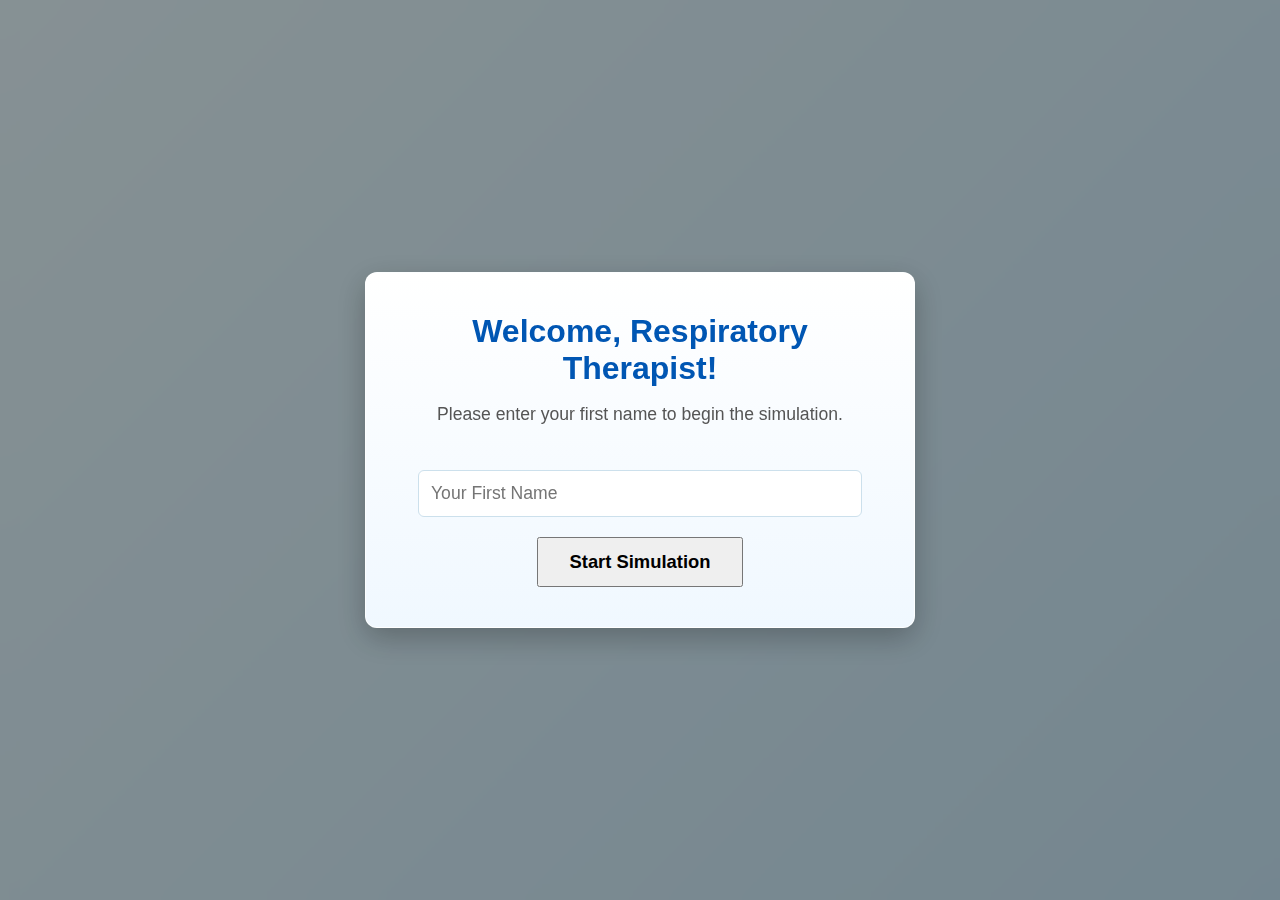
<file: index.html>
<!DOCTYPE html>
<html lang="en">
<head>
    <meta charset="UTF-8">
    <meta name="viewport" content="width=device-width, initial-scale=1.0">
    <title>BIPAP Simulator</title>
    <link rel="stylesheet" href="style.css">
</head>
<body>
    <div id="welcomeScreen" class="overlay">
        <div class="overlay-content">
            <h2>Welcome, Respiratory Therapist!</h2>
            <p>Please enter your first name to begin the simulation.</p>
            <input type="text" id="firstNameInput" placeholder="Your First Name">
            <button id="startButton">Start Simulation</button>
        </div>
    </div>

    <div id="scenarioSelectionScreen" class="screen-container" style="display:none;">
        <h1 id="scenarioWelcomeTitle">Welcome, RT Name!</h1>
        <p class="scenario-intro-text">Select a patient scenario to begin your practice:</p>
        <div id="scenarioGrid" class="scenario-grid">
            </div>
    </div>

    <div id="mainSimulatorScreen" class="container" style="display:none;">
        <div class="simulator-panel">
            <h1>BIPAP Simulator</h1>
            <div class="settings">
                <label for="ipap">IPAP (cmH2O):</label>
                <input type="number" id="ipap" value="10" min="4" max="30">

                <label for="epap">EPAP (cmH2O):</label>
                <input type="number" id="epap" value="5" min="4" max="20">

                <label for="fio2">FiO2 (%):</label>
                <input type="number" id="fio2" value="21" min="21" max="100">

                <button id="submitBtn">Apply Settings</button>
            </div>

            <div class="abg-results">
                <h2>Simulated ABG Results</h2>
                <p>pH: <span id="phResult"></span></p>
                <p>PaCO2: <span id="paco2Result"></span> mmHg</p>
                <p>PaO2: <span id="pao2Result"></span> mmHg</p>
                <p>HCO3: <span id="hco3Result"></span> mEq/L</p>
                <p>Tidal Volume (Vt): <span id="vtResult"></span> mL</p>
            </div>
        </div>

        <div class="practice-abgs-panel">
            <h2>Practice ABG Scenarios</h2>
            <div id="scenarioDisplay">
                <p><strong>Scenario for RT <span id="rtNamePlaceholder"></span>:</strong> <span id="scenarioText"></span></p>
                <p>Initial ABG: pH <span id="initialPH"></span>, PaCO2 <span id="initialPaCO2"></span>, PaO2 <span id="initialPaO2"></span>, HCO3 <span id="initialHCO3"></span></p>
            </div>
            <button id="backToScenarioSelectionFromSimBtn" style="margin-top: 20px;">Back to Scenario Selection</button> </div>
    </div>

    <div id="feedbackPopup" class="overlay" style="display:none;">
        <div class="overlay-content feedback-content">
            <h2 id="feedbackTitle"></h2>
            <p id="feedbackMessage"></p>
            <div class="feedback-details">
                <h3>Settings Comparison:</h3>
                <p><strong>Initial Settings (Scenario Preset):</strong> IPAP <span id="initialIpapFb"></span>, EPAP <span id="initialEpapFb"></span>, FiO2 <span id="initialFio2Fb"></span>%</p>
                <p><strong>Your Final Settings:</strong> IPAP <span id="finalIpapFb"></span>, EPAP <span id="finalEpapFb"></span>, FiO2 <span id="finalFio2Fb"></span>%</p>
                <h3>Impact of Your Changes:</h3>
                <ul id="impactList">
                    </ul>
            </div>
            <div class="feedback-buttons">
                <button id="nextScenarioBtn">Next Scenario</button>
                <button id="repeatScenarioBtn">Repeat Current Scenario</button>
                <button id="backToSelectionBtn">Back to Scenario Selection</button> </div>
        </div>
    </div>

    <script src="script.js"></script>
</body>
</html>
</file>
<file: style.css>
/* General Body and Container Styling */
body {
    font-family: 'Segoe UI', 'Roboto', Arial, sans-serif; /* Modern, clean font */
    display: flex;
    justify-content: center;
    align-items: flex-start;
    min-height: 100vh;
    background: linear-gradient(135deg, #e0f2f7 0%, #c2e0f0 100%); /* Light blue gradient background */
    margin: 0;
    padding: 20px;
    box-sizing: border-box;
    color: #333; /* Default text color */
}

.container {
    display: flex;
    gap: 25px; /* Slightly more space between panels */
    background-color: #ffffff; /* Pure white for clean panels */
    padding: 30px; /* More generous padding */
    border-radius: 12px; /* Softer rounded corners */
    box-shadow: 0 8px 25px rgba(0, 0, 0, 0.15); /* More pronounced shadow */
    max-width: 1280px; /* Slightly wider max-width */
    width: 100%;
    flex-wrap: wrap;
    border: 1px solid rgba(255, 255, 255, 0.6); /* Subtle light border */
}

/* Panel Styling */
.simulator-panel, .practice-abgs-panel {
    flex: 1;
    padding: 25px; /* Consistent padding */
    border: none; /* Remove individual panel borders */
    border-radius: 10px; /* Slightly smaller border-radius than container */
    background-color: #fcfcfc; /* Very light grey for panels */
    box-shadow: inset 0 0 10px rgba(0, 0, 0, 0.05); /* Inner shadow for depth */
    min-width: 320px; /* Ensure panels don't get too narrow */
}

h1, h2 {
    color: #0056b3; /* Darker blue for headings */
    text-align: center;
    margin-bottom: 25px;
    font-weight: 600; /* Slightly bolder headings */
}

/* Settings Inputs and Buttons */
.settings label {
    display: block;
    margin-bottom: 8px; /* More space */
    font-weight: 600;
    color: #444;
    font-size: 0.95em;
}

.settings input[type="number"] {
    width: calc(100% - 24px); /* Account for padding and border */
    padding: 12px; /* Larger input fields */
    margin-bottom: 20px; /* More space below inputs */
    border: 1px solid #cce0ec; /* Softer border color */
    border-radius: 6px;
    box-sizing: border-box;
    font-size: 1em;
    transition: border-color 0.3s ease, box-shadow 0.3s ease;
}

.settings input[type="number"]:focus {
    border-color: #007bff;
    box-shadow: 0 0 8px rgba(0, 123, 255, 0.2); /* Subtle focus glow */
    outline: none;
}

.settings button {
    display: block;
    width: 100%;
    padding: 12px 15px; /* Larger padding for button */
    background: linear-gradient(45deg, #007bff, #0056b3); /* Blue gradient button */
    color: white;
    border: none;
    border-radius: 6px;
    cursor: pointer;
    font-size: 1.1em; /* Larger font */
    font-weight: 600;
    transition: all 0.3s ease;
    letter-spacing: 0.5px; /* Slightly more spaced letters */
}

.settings button:hover {
    background: linear-gradient(45deg, #0056b3, #007bff); /* Reverse gradient on hover */
    box-shadow: 0 4px 15px rgba(0, 123, 255, 0.3); /* Lifted shadow on hover */
}

/* ABG Results Display */
.abg-results {
    margin-top: 35px; /* More space */
    padding-top: 25px;
    border-top: 1px dashed #e0e0e0; /* Dashed line for subtle separation */
}

.abg-results p {
    font-size: 1.15em; /* Slightly larger font */
    margin-bottom: 10px;
}

.abg-results span {
    font-weight: bold;
    color: #007bff; /* Consistent blue for values */
    font-size: 1.1em; /* Slightly larger for emphasis */
}

/* Scenario Display */
#scenarioDisplay {
    background-color: #e9f7ff; /* Lighter blue for scenario box */
    border: 1px solid #cce7ff;
    padding: 20px;
    border-radius: 8px;
    margin-bottom: 25px;
    line-height: 1.6; /* Better readability */
}

#scenarioDisplay p {
    margin-bottom: 8px;
    font-size: 0.95em;
    color: #333;
}

#scenarioDisplay strong {
    color: #0056b3; /* Emphasize strong tags in scenario */
}


/* --- Welcome Screen & Feedback Popup Overlays --- */
.overlay {
    position: fixed;
    top: 0;
    left: 0;
    width: 100%;
    height: 100%;
    background-color: rgba(0, 0, 0, 0.4); /* Slightly lighter overlay */
    backdrop-filter: blur(8px); /* Nice blur effect */
    display: flex;
    justify-content: center;
    align-items: center;
    z-index: 1000;
    animation: fadeIn 0.3s ease-out; /* Smooth fade-in */
}

.overlay-content {
    background: linear-gradient(180deg, #ffffff, #f0f8ff); /* Subtle white to light blue gradient */
    padding: 40px; /* More generous padding */
    border-radius: 12px;
    box-shadow: 0 10px 30px rgba(0, 0, 0, 0.25); /* Stronger shadow */
    text-align: center;
    max-width: 550px; /* Slightly wider */
    width: 90%;
    box-sizing: border-box;
    border: 1px solid rgba(255, 255, 255, 0.8); /* White border for pop-up */
    animation: popIn 0.3s cubic-bezier(0.68, -0.55, 0.27, 1.55); /* Bounce-in effect */
}

.overlay-content h2 {
    margin-top: 0;
    color: #0056b3;
    font-size: 2em; /* Larger heading */
    margin-bottom: 15px;
}

.overlay-content p {
    font-size: 1.1em;
    margin-bottom: 25px;
    color: #555;
}

.overlay-content input[type="text"] {
    width: calc(100% - 24px); /* Account for padding and border */
    padding: 12px;
    margin: 20px 0;
    border: 1px solid #cce0ec;
    border-radius: 6px;
    font-size: 1.1em;
    box-sizing: border-box;
    transition: border-color 0.3s ease, box-shadow 0.3s ease;
}
.overlay-content input[type="text"]:focus {
    border-color: #007bff;
    box-shadow: 0 0 10px rgba(0, 123, 255, 0.3);
    outline: none;
}

.overlay-content button {
    padding: 12px 30px; /* More padding */
    font-size: 1.15em; /* Larger font */
    font-weight: 600;
}

/* Feedback Popup Specific Styles */
.feedback-content {
    max-width: 700px; /* Even wider for feedback details */
    text-align: left;
}

.feedback-content h3 {
    color: #0056b3;
    margin-top: 25px;
    border-bottom: 2px solid #e0f2f7; /* Thicker, softer border */
    padding-bottom: 10px;
    font-size: 1.4em;
    font-weight: 600;
}

.feedback-content p {
    margin-bottom: 10px;
    font-size: 1em;
    color: #444;
}

.feedback-details {
    background-color: #f7fcff; /* Very light blue background for details */
    border-radius: 8px;
    padding: 20px;
    margin-top: 20px;
    box-shadow: inset 0 0 10px rgba(0, 0, 0, 0.03); /* Subtle inner shadow */
}

.feedback-details p strong {
    color: #007bff;
}

.feedback-content ul {
    list-style-type: disc;
    margin-left: 25px;
    padding: 0;
    font-size: 0.95em;
    color: #333;
}

.feedback-content li {
    margin-bottom: 8px;
    line-height: 1.4;
}

.feedback-buttons {
    text-align: center;
    margin-top: 30px;
    display: flex;
    flex-wrap: wrap;
    justify-content: center;
    gap: 15px; /* More space between buttons */
}

.feedback-buttons button {
    flex-grow: 1;
    min-width: 160px; /* Minimum width for buttons */
    padding: 12px 20px;
    font-size: 1.05em;
    font-weight: 600;
}

#nextScenarioBtn {
    background: linear-gradient(45deg, #28a745, #218838); /* Green gradient */
}
#nextScenarioBtn:hover {
    background: linear-gradient(45deg, #218838, #28a745);
    box-shadow: 0 4px 15px rgba(40, 167, 69, 0.3);
}

#repeatScenarioBtn {
    background: linear-gradient(45deg, #6c757d, #5a6268); /* Grey gradient */
}
#repeatScenarioBtn:hover {
    background: linear-gradient(45deg, #5a6268, #6c757d);
    box-shadow: 0 4px 15px rgba(108, 117, 125, 0.3);
}


/* Initial state: Hide main content until name is entered */
.container {
    display: none; /* Will be set to 'flex' by JS after login */
}

/* --- Animations --- */
@keyframes fadeIn {
    from { opacity: 0; }
    to { opacity: 1; }
}

@keyframes popIn {
    from { transform: scale(0.8); opacity: 0; }
    to { transform: scale(1); opacity: 1; }
}

/* --- Media Queries for Mobile Adjustments --- */
@media (max-width: 768px) {
    body {
        padding: 10px;
    }

    .container {
        flex-direction: column;
        gap: 15px;
        padding: 15px;
    }

    .simulator-panel, .practice-abgs-panel {
        min-width: unset;
        width: 100%;
        padding: 15px;
    }

    .overlay-content {
        padding: 25px;
        width: 95%;
    }

    .overlay-content h2 {
        font-size: 1.6em;
    }

    .overlay-content button {
        padding: 10px 15px;
        font-size: 1em;
    }

    .feedback-content h3 {
        font-size: 1.2em;
    }

    .feedback-content p, .feedback-content ul li {
        font-size: 0.9em;
    }

    .feedback-buttons {
        flex-direction: column; /* Stack buttons vertically on small screens */
        gap: 10px;
    }

    .feedback-buttons button {
        width: 100%;
        min-width: unset;
    }
}
</file>
